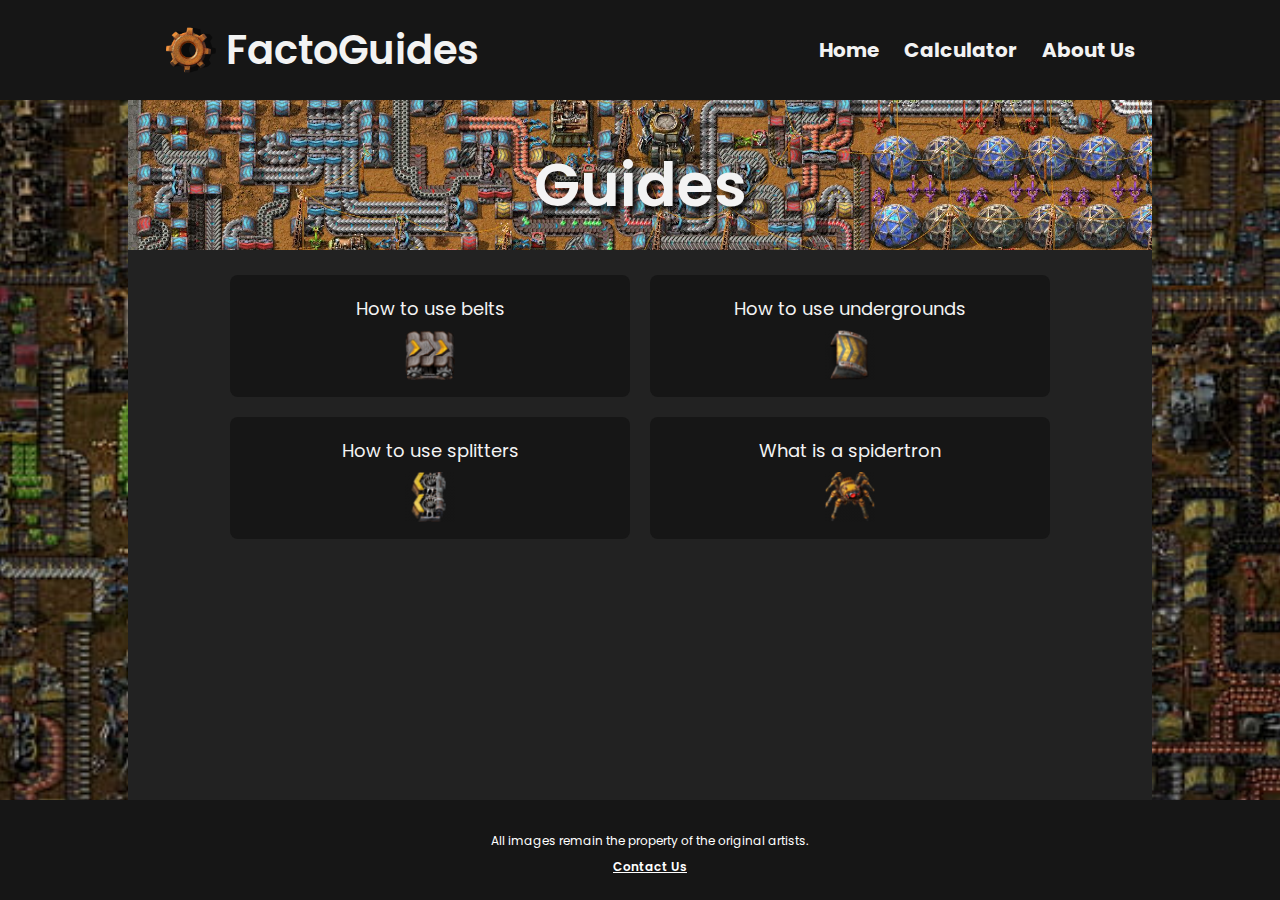
<file: index.html>
<!DOCTYPE html>

<html lang="en-US">
<head>
    <title>FactoGuides</title>
    <meta charset="UTF-8">
    <meta name="viewport" content="width=device-width, initial-scale=1.0">
    <link rel="stylesheet" href="css/style.css" type="text/css">
    <link rel="icon" href="images/factoriocog.png" type="image/png" sizes="16x16">
</head>
<body>
    <header>
        <img src="images/factoriocog.png" alt="Logo">
        <h1>FactoGuides</h1>
        <nav>
            <a href="index.html">Home</a>
            <a href="calculator.html">Calculator</a>
            <a href="aboutus.html">About Us</a>
        </nav>
    </header>
    <main>
        <div class="mainbanner">
            <h1>Guides</h1>
        </div>
        <div class="gridcontainer">
            <div class="guide">
                <h2>How to use belts</h2>
                <img src="images/yellowbelt.jpg" alt="Guide 1">
            </div>
            <div class="guide">
                <h2>How to use undergrounds</h2>
                <img src="images/yellowunderground.png" alt="Guide 2">
            </div>
            <div class="guide">
                <h2>How to use splitters</h2>
                <img src="images/yellowsplitter.png" alt="Guide 3">
            </div>
            <div class="guide">
                <h2>What is a spidertron</h2>
                <img src="images/spidertron.png" alt="Guide 4">
            </div>
        </div>
    </main>
    <footer>
        <p>All images remain the property of the original artists.</p>
        <a href="aboutus.html">Contact Us</a>
    </footer>
</body>
</html>
</file>
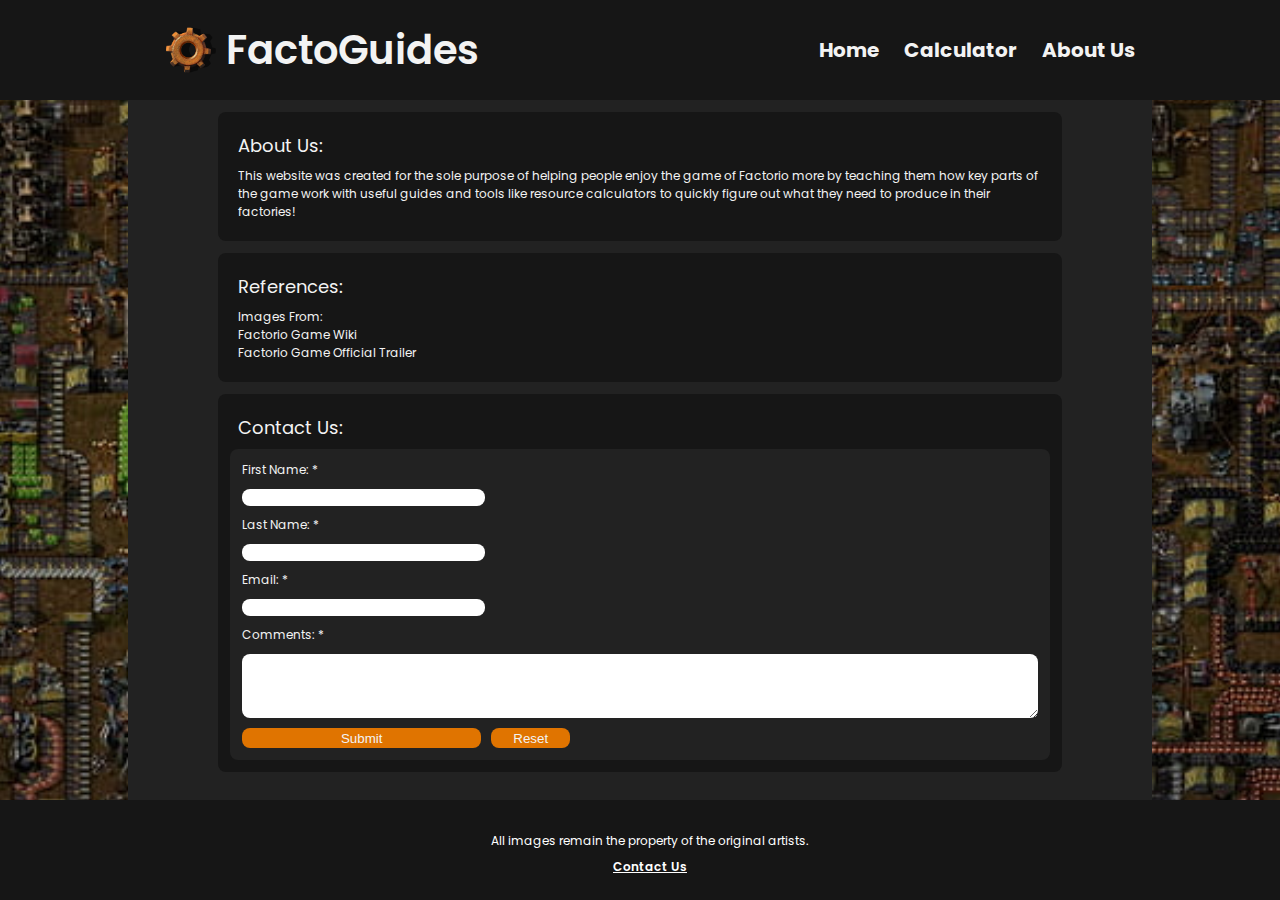
<file: aboutus.html>
<!DOCTYPE html>

<html lang="en-US">
<head>
    <title>FactoGuides</title>
    <meta charset="UTF-8">
    <meta name="viewport" content="width=device-width, initial-scale=1.0">
    <link rel="stylesheet" href="css/style.css" type="text/css">
    <link rel="icon" href="images/factoriocog.png" type="image/png" sizes="16x16">
</head>
<body>
    <header>
        <img src="images/factoriocog.png" alt="Logo">
        <h1>FactoGuides</h1>
        <nav>
            <a href="index.html">Home</a>
            <a href="calculator.html">Calculator</a>
            <a href="aboutus.html">About Us</a>
        </nav>
    </header>
    <main>
        <div class="aboutus">
            <h2>About Us:</h2>
            <p>
                This website was created for the sole purpose of helping people enjoy the game of Factorio
                more by teaching them how key parts of the game work with useful guides and tools like resource
                calculators to quickly figure out what they need to produce in their factories!
            </p>
        </div>
        <div class="references">
            <h2>References:</h2>
            <p>
                Images From: <br>
                Factorio Game Wiki <br>
                Factorio Game Official Trailer <br>
            </p>
        </div>
        <div class="contactus">
            <h2>Contact Us:</h2>
            <form action="mailto:lukbacca@gmail.com" method="post" enctype="text/plain" id="cuform">
                <label for="firstname">First Name: *</label>
                    <input type="text" id="firstname" name="firstname" required>
                <label for="lastname">Last Name: *</label>
                    <input type="text" id="lastname" name="lastname" required>
                <label for="email">Email: *</label>
                    <input type="email" id="email" name="email" required>
                <label for="topic">Comments: *</label>
                    <textarea id="topic" name="topic" rows="4" required></textarea>
                <div class="formrow">
                    <button type="submit" class="submitbutton">Submit</button>
                    <button type="reset" class="resetbutton">Reset</button>
                </div>
            </form>
        </div>
    </main>
    <footer>
        <p class="copyright">All images remain the property of the original artists.</p>
        <a href="aboutus.html" class="report">Contact Us</a>
    </footer>
</body>
</html>
</file>
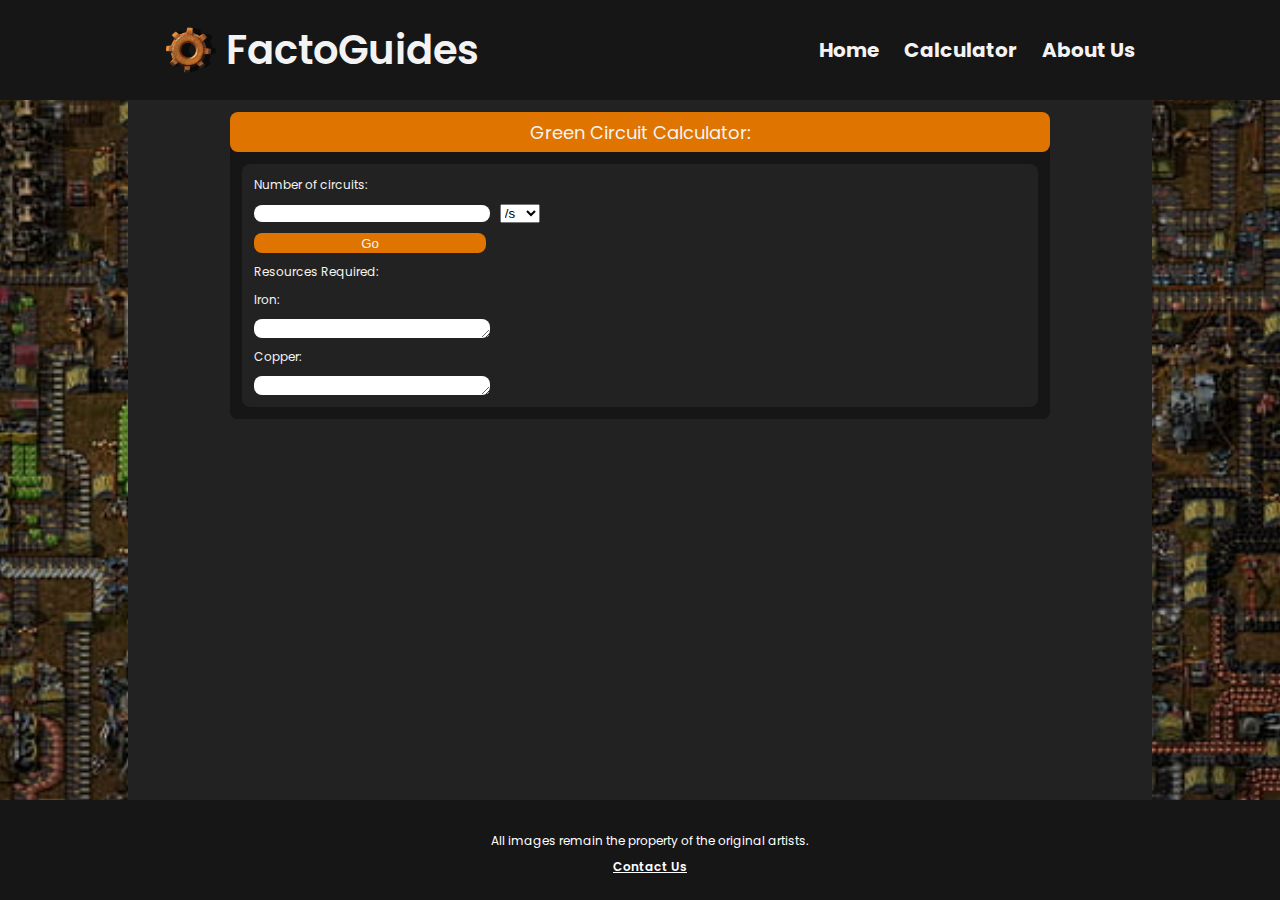
<file: calculator.html>
<!DOCTYPE html>

<html lang="en-US">
<head>
    <title>FactoGuides</title>
    <meta charset="UTF-8">
    <meta name="viewport" content="width=device-width, initial-scale=1.0">
    <link rel="stylesheet" href="css/style.css" type="text/css">
    <link rel="icon" href="images/factoriocog.png" type="image/png" sizes="16x16">
</head>
<body>
    <header>
        <img src="images/factoriocog.png" alt="Logo">
        <h1>FactoGuides</h1>
        <nav>
            <a href="index.html">Home</a>
            <a href="calculator.html">Calculator</a>
            <a href="aboutus.html">About Us</a>
        </nav>
    </header>
    <main>
        <div class="calcbody">
            <div class="calcheading">
                <h2>Green Circuit Calculator:</h2>
            </div>
            <div class="calculator">
                <form id="caform">
                    <label>Number of circuits:</label>
                    <div class="formrow">
                        <input type="text" id="greencircuitcount" name="greencircuitcount" required>
                        <select id="rate">
                            <option>/s</option>
                            <option>/m</option>
                        </select>
                    </div>
                    <button type="submit" class="submitbutton">Go</button>
                    <label>Resources Required:</label>
                    <label>Iron:</label>
                    <textarea id="iron" name="iron" rows="1" readonly></textarea>
                    <label>Copper:</label>
                    <textarea id="copper" name="copper" rows="1" readonly></textarea>
                </form>
            </div>
        </div>
    </main>
    <footer>
        <p class="copyright">All images remain the property of the original artists.</p>
        <a href="aboutus.html" class="report">Contact Us</a>
    </footer>
</body>
</html>
</file>
<file: css/style.css>
@import url('https://fonts.googleapis.com/css2?family=Poppins:ital,wght@0,100;0,200;0,300;0,400;0,500;0,600;0,700;0,800;0,900;1,100;1,200;1,300;1,400;1,500;1,600;1,700;1,800;1,900&display=swap');

.poppins-regular {
    font-family: "Poppins", sans-serif;
    font-weight: 400;
    font-style: normal;
}

.poppins-semibold {
    font-family: "Poppins", sans-serif;
    font-weight: 600;
    font-style: normal;
}


:root {
    --facwhite: #f3f3f3;
    --facorange: #e07400;
    --facblack: #161616;
    --facgray: #222222;
}

body {
    display: flex;
    flex-direction: column;
    min-height: 100vh;
    margin: 0;
    font-family: "Poppins", sans-serif;
    font-weight: 400;
    font-style: normal;
    font-size: 20px;
    color: var(--facwhite);
    overflow-x: hidden;
    padding: 0;
    background-image: url("../images/factoriobackground.jpg");
    background-size: cover;
    background-position: center;
    background-repeat: no-repeat;
    background-attachment: fixed;
}

h1 {
    font-size: 2em;
    font-family: "Poppins", sans-serif;
    font-weight: 600;
    font-style: normal;
    color: var(--facwhite);
}

h2 {
    font-size: 1.5em;
    font-family: "Poppins", sans-serif;
    font-weight: 400;
    font-style: normal;
    margin: 8px;
    padding: 0;
}

h3 {
    font-size: 1.2em;
    font-family: "Poppins", sans-serif;
    font-weight: 400;
    font-style: normal;
    margin: 8px;
    padding: 0;
}

p {
    font-size: 1em;
    font-family: "Poppins", sans-serif;
    font-weight: 400;
    font-style: normal;
    margin: 8px;
}

header {
    display: flex;
    align-items: center;
    flex-direction: row;
    justify-content: center;
    height: 80px;
    width: 100%;
    padding: 10px;
    background-color: var(--facblack);
}

    header img {
        height: 50px;
        margin-right: 10px;
    }

    header h1 {
        margin: 0;
        padding: 0;
    }

    header nav {
        margin-left: 25%;
        padding: 0;
    }

    header nav a {
        margin-left: 20px;
        color: var(--facwhite);
        font-family: "Poppins", sans-serif;
        font-weight: 600;
        font-style: normal;
        font-size: 1em;
        text-decoration: none;
        font-weight: bold;
    }
    
    header nav a:hover {
        color: var(--facorange);
    }

main {
    margin: auto;
    background-color: var(--facgray);
    display: flex;
    flex-direction: column;
    align-items: center;
    height: 100vh;
    width: 80%;
    flex: 1;
    font-size: 0.6em;
}

    /* Home page main contents */

    .mainbanner {
        background-repeat: no-repeat;
        top: 0;
        font-size: 2.5em;
        width: 100%;
        background-size: cover;
        height: 150px;
        background-color: rgba(224, 116, 0, 0.5);
        background-image: url("../images/factoriobackground2.jpg");
        text-align: center;
        text-shadow: 5px 5px 5px rgba(0, 0, 0, 0.8);
    }

    .gridcontainer {
        display: grid;
        grid-template-columns: repeat(2, 1fr);
        gap: 20px;
        width: 80%;
        max-width: 1200px;
        padding: 25px;
    }

    .guide {
        background-color: var(--facblack);
        text-align: center;
        border-radius: 8px;
        padding: 12px;
    }

    .guide img {
        width: 50px;
    }

    .guide:hover {
        box-shadow: inset 0 0 0 2px var(--facorange);
    }

    /* About us page main contents */

    .aboutus {
        margin-top: 12px;
        background-color: var(--facblack);
        width: 80%;
        padding: 12px;
        border-radius: 8px;
        text-align: left;
    }

    .references {
        margin-top: 12px;
        background-color: var(--facblack);
        width: 80%;
        padding: 12px;
        border-radius: 8px;
        text-align: left;
    }

    .contactus {
        margin-top: 12px;
        margin-bottom: 12px;
        background-color: var(--facblack);
        width: 80%;
        padding: 12px;
        border-radius: 8px;
        text-align: left;
    }

    /* Forms */

    #cuform, #caform {
        background-color: var(--facgray);
        width: 100%;
        padding: 12px;
        border-radius: 8px;
        display: flex;
        align-content: center;
        justify-content: left;
        flex-direction: column;
        gap: 10px;
        box-sizing: border-box;
    }

        .formrow {
            display: flex;
            align-items: center;
            justify-content: left;
            gap: 10px;
            flex-direction: row;
        }

        #cuform textarea {
            border-radius: 8px;
            border: 0px;
        }

        #caform textarea {
            width: 30%;
            border-radius: 8px;
            border: 0px;
        }

        #cuform input, #caform input {
            width: 30%;
            border-radius: 8px;
            border: 0px;
        }

        #caform select {
            width: 40px;
        }

        .submitbutton {
            width: 30%;
            border-radius: 8px;
            border: 0px;
            height: 20px;
            background-color: var(--facorange);
            color: var(--facwhite);
        }   

        .resetbutton {
            width: 10%;
            border-radius: 8px;
            border: 0px;
            height: 20px;
            background-color: var(--facorange);
            color: var(--facwhite);
        }

        .submitbutton:hover, .resetbutton:hover {
            box-shadow: inset 0 0 0 2px var(--facwhite);
        }

     /* Calculator page main contents */

    .calcbody {
        width: 80%;
        margin-bottom: 12px;
        margin-top: 12px;
        display: flex;
        align-content: center;
        justify-content: center;
        flex-direction: column;
        background-color: var(--facblack);
        border-radius: 8px;
    }

        .calculator {
            margin: 0;
            padding: 12px;
            box-sizing: border-box;
            background-color: var(--facblack);
            width: 100%;
            border-radius: 8px;
            display: flex;
            align-items: center;
            justify-content: center;
        }

        .calcheading {
            margin: 0;
            height: 40px;
            width: 100%;
            border-radius: 8px;
            display: flex;
            align-items: center;
            justify-content: center;
            background-color: var(--facorange);
            top: 0;
        }

footer {
    display: flex;
    align-items: center;
    flex-direction: column;
    justify-content: center;
    height: 80px;
    width: 100%;
    padding: 10px;
    margin: auto;
    background-color: var(--facblack);
    color: white;
    font-family: "Poppins", sans-serif;
    font-weight: 600;
    font-style: normal;
    font-size: 0.6em;
}

    footer a {
        color: white;
    }

::-webkit-scrollbar {
    width: 12px
}

::-webkit-scrollbar-track {
    background: var(--facblack);
}

::-webkit-scrollbar-thumb {
    background: var(--facorange);
    border-radius: 10px;
}
</file>
